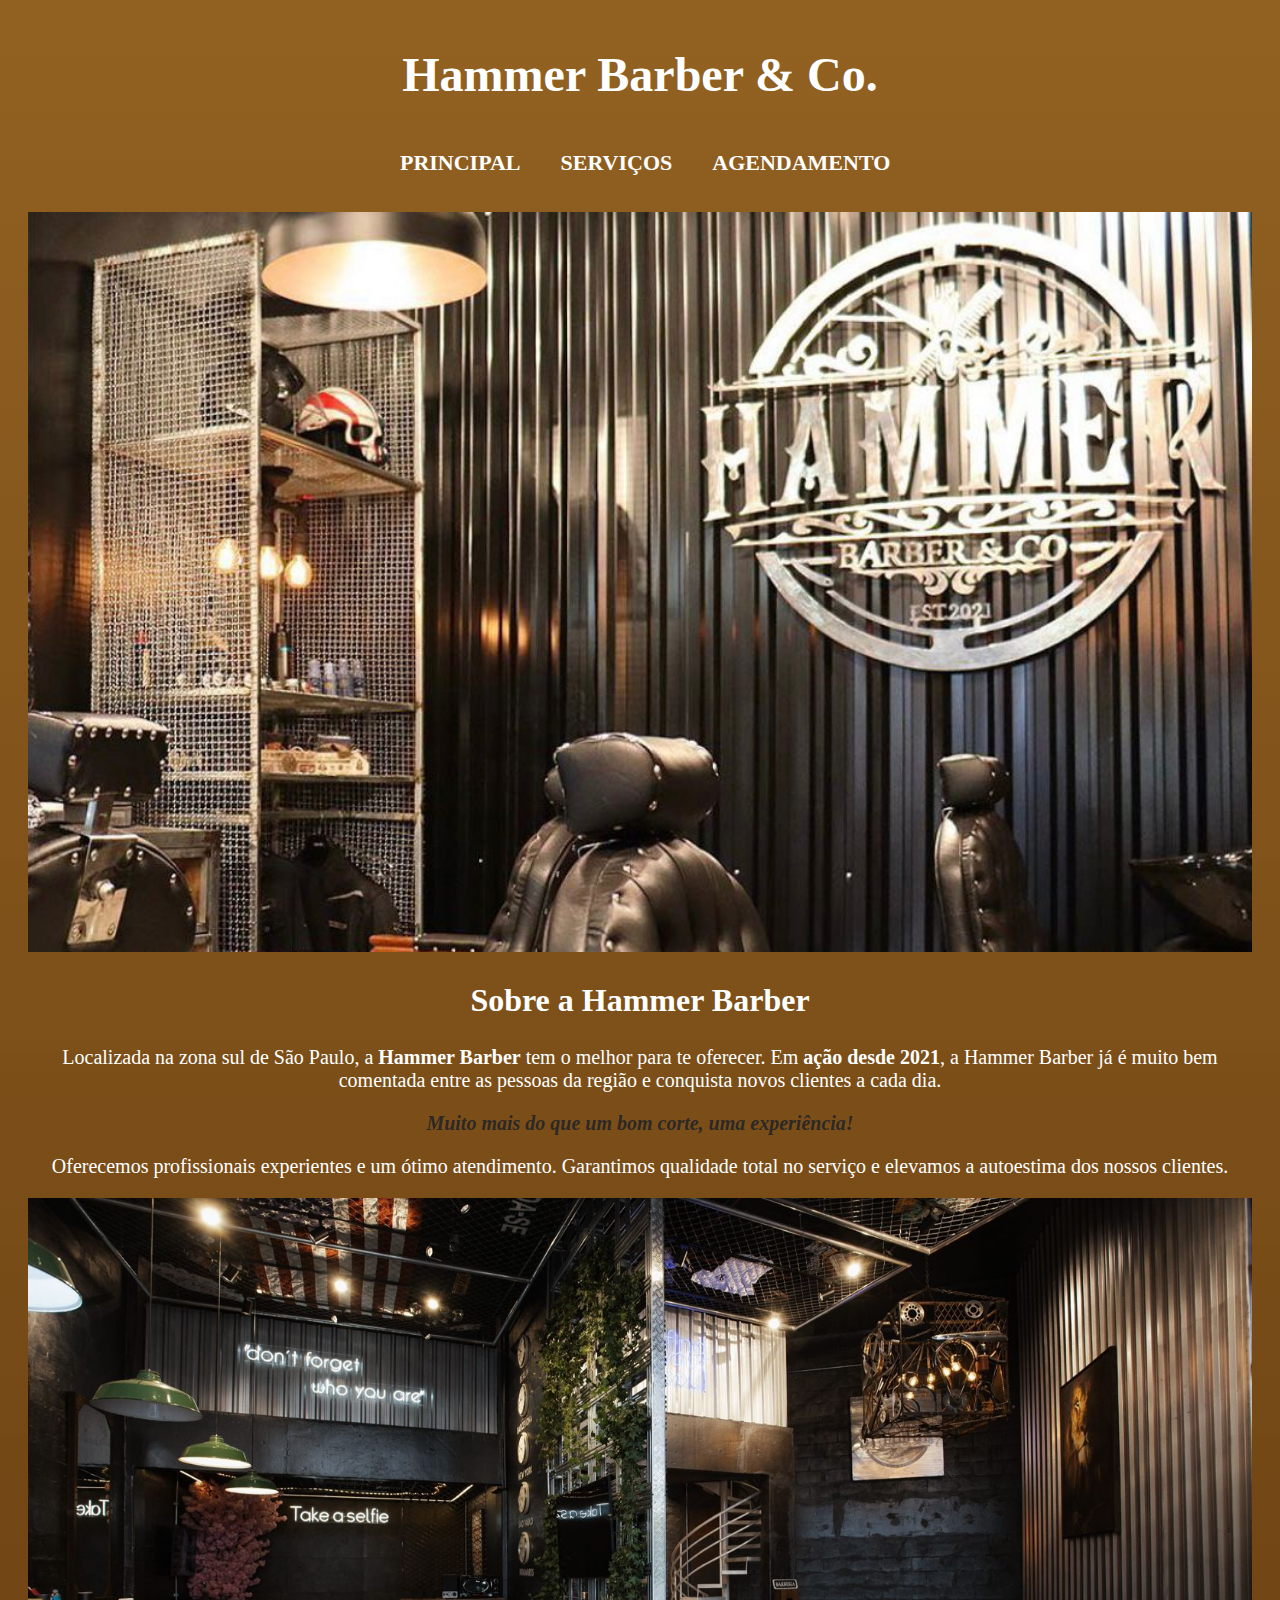
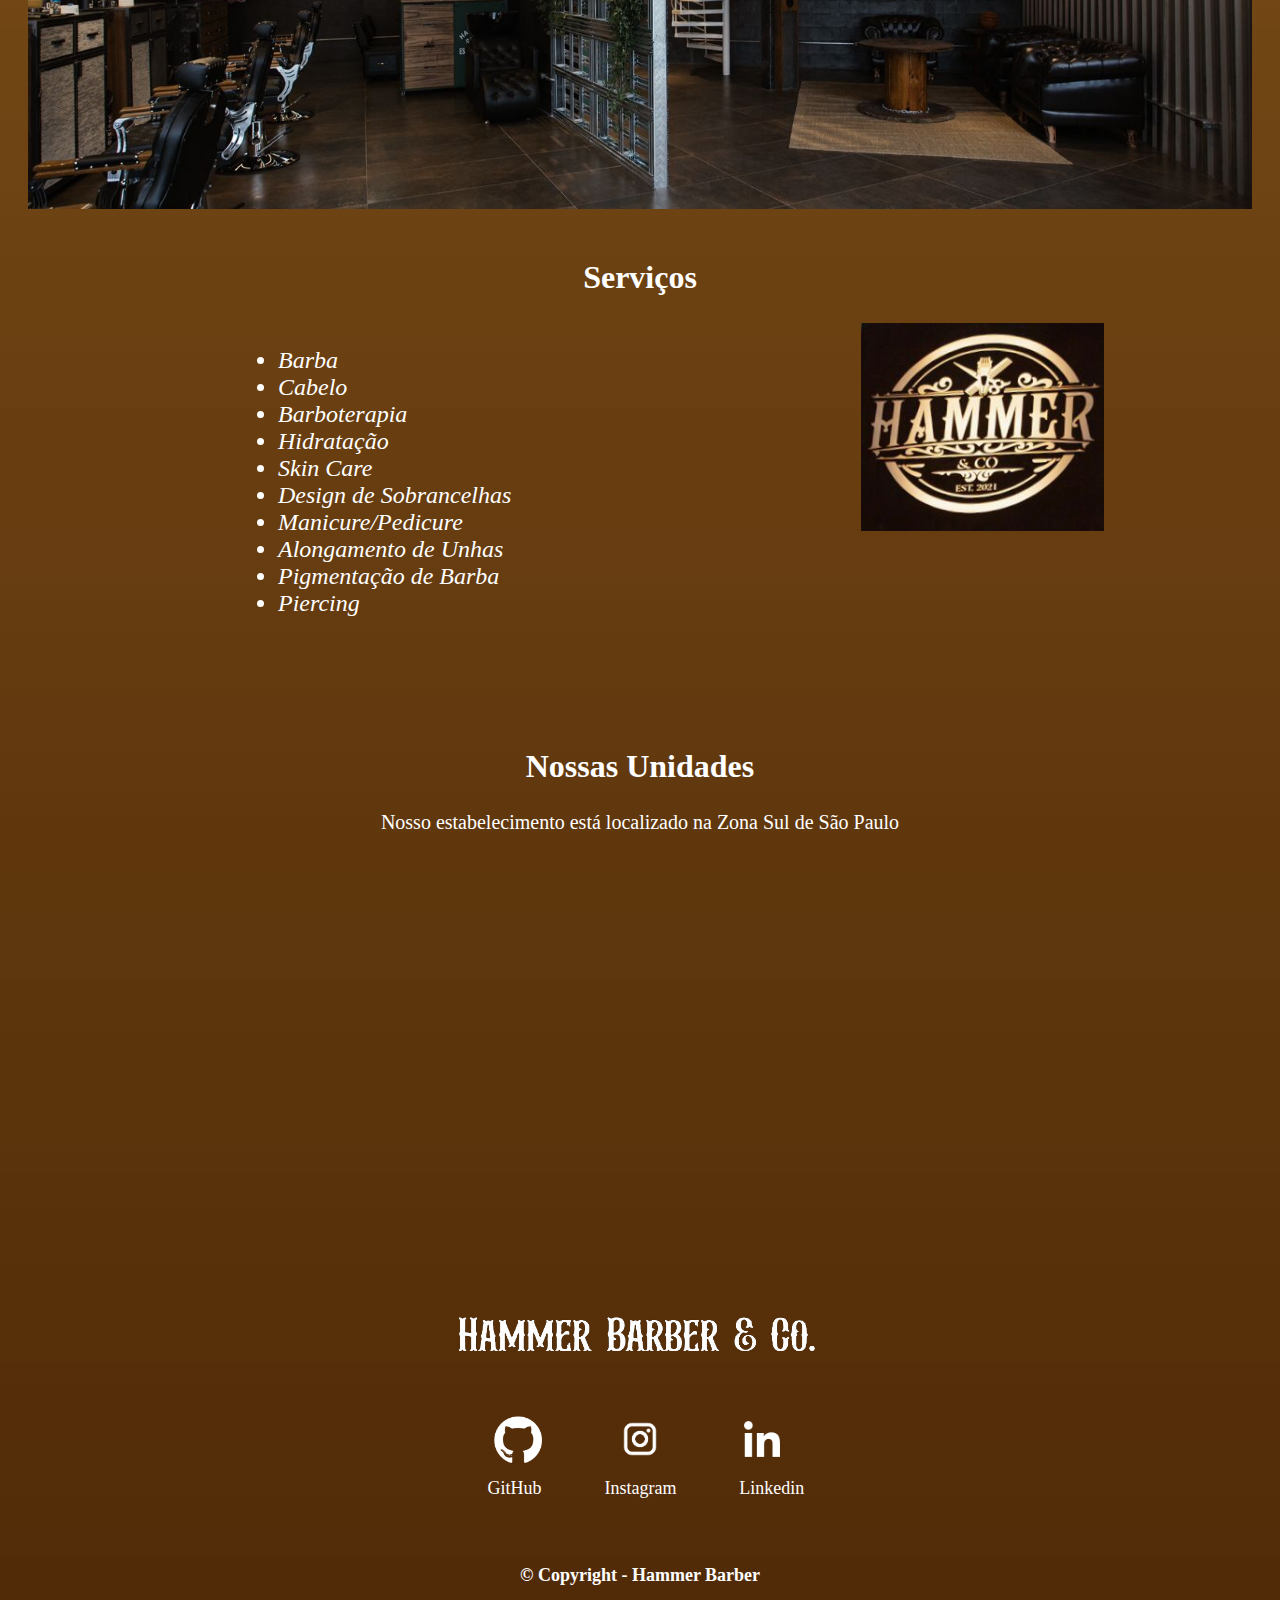
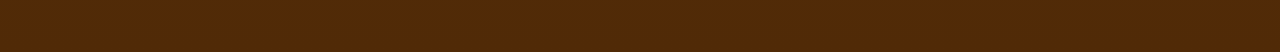
<file: index.html>
<!DOCTYPE html>
<html lang="pt-br">
    <head>
        <meta charset="UTF-8">
        <title>Hammer Barber</title>
        <link rel="stylesheet" href="./styles/style-principal.css">
    </head>

    <body>
        <header>
            <h1 class="titulo">Hammer Barber & Co.</h1>
            <div class="link">
                <nav>
                    <ul>
                        <li><a href="index.html">Principal</a></li>
                        <li><a href="serviços.html">Serviços</a></li>
                        <li><a href="agendamento.html">Agendamento</a></li>
                    </ul>
                </nav>
            </div>
        </header>

        <div class="caixa">
            <img id="banner" src="./img/Hammer1.jpeg">

            <h2>Sobre a Hammer Barber</h2>

            <p class="text-mapa">Localizada na zona sul de São Paulo, a <strong>Hammer Barber</strong> tem o melhor para te oferecer. Em <strong>ação desde 2021</strong>, a Hammer Barber já é muito bem comentada entre as pessoas da região e conquista novos clientes a cada dia.</p>

            <p id="principal"><em><strong>Muito mais do que um bom corte, uma experiência!</strong></em></p>

            <p class="text-mapa">Oferecemos profissionais experientes e um ótimo atendimento. Garantimos qualidade total no serviço e elevamos a autoestima dos nossos clientes.</p>
            <img id="banner2" src="./img/Hammer2.jpeg">
        </div>

        <h2>Serviços</h2>

        <div class="serviços">
            <ul class="itens">
                <li>Barba</li>
                <li>Cabelo</li>
                <li>Barboterapia</li>
                <li>Hidratação</li> 
                <li>Skin Care</li>
                <li>Design de Sobrancelhas</li>
                <li>Manicure/Pedicure</li>
                <li>Alongamento de Unhas</li>
                <li>Pigmentação de Barba</li>
                <li>Piercing</li>
            </ul>

            <img src="./img/Logo.jpeg" class="logo">
        </div>

        <section class="mapa">
            <h2 style="text-align: center"; color: #FFFFFF class="titulo-mapa">Nossas Unidades</h2> 
            <p class="text-mapa">Nosso estabelecimento está localizado na Zona Sul de São Paulo</p>
            <p class="localizacao"><iframe src="https://www.google.com/maps/embed?pb=!1m18!1m12!1m3!1d3655.4889009946514!2d-46.62323772562162!3d-23.62265616384518!2m3!1f0!2f0!3f0!3m2!1i1024!2i768!4f13.1!3m3!1m2!1s0x94ce5b08ee1f3d69%3A0x8f5b17b791f7b4f3!2sAv.%20do%20Cursino%2C%202400%20-%20Vila%20da%20Sa%C3%BAde%2C%20S%C3%A3o%20Paulo%20-%20SP%2C%2004132-002!5e0!3m2!1spt-BR!2sbr!4v1687297412909!5m2!1spt-BR!2sbr" width="500" height="280" style="border:0;" allowfullscreen="" loading="lazy" referrerpolicy="no-referrer-when-downgrade"></iframe></p>
            <p class="localizacao"><iframe src="https://www.google.com/maps/embed?pb=!1m18!1m12!1m3!1d3655.789922921452!2d-46.630930725622164!3d-23.611865963447723!2m3!1f0!2f0!3f0!3m2!1i1024!2i768!4f13.1!3m3!1m2!1s0x94ce5bb26b5ee665%3A0x4b4898468d7a4c5b!2sAv.%20Prof.%20Abra%C3%A3o%20de%20Morais%2C%20910%20-%20Bosque%20da%20Sa%C3%BAde%2C%20S%C3%A3o%20Paulo%20-%20SP!5e0!3m2!1spt-BR!2sbr!4v1687297628696!5m2!1spt-BR!2sbr" width="500" height="280" style="border:0;" allowfullscreen="" loading="lazy" referrerpolicy="no-referrer-when-downgrade"></iframe></p>
        </section>


        <footer>
            <img class="rodape" src="./img/logo branco2.png" alt="logo da Barbearia Hammer">
        
        <div>
                <img class="logo-redes" src="./img/github.png" >
                <img class="logo-redes" src="./img/instagram2.png">
                <img class="logo-redes" src="./img/linkedin.jpg">
        </div>

        <div>
            <a class="logo-redes__links" href="https://github.com/Barb-Sisilio">GitHub</a>
            <a class="logo-redes__links" href="https://instagram.com/hammer.bc?igshid=MzRlODBiNWFlZA==">Instagram</a>
            <a class="logo-redes__links" href="https://linkedin.com/in/BarbaraSisilio">Linkedin</a>
        </div>
            <p class="copyright">&copy; Copyright - Hammer Barber</p>
        </footer>   
    </body>
</html>
</file>
<file: styles/style-principal.css>
:root {
    --cor-principal: #FFFFFF;
    --cor-secundaria: #272626f1;
    --cor-terciaria: #000000;
}


body {
    background: linear-gradient(rgba(138, 86, 18, 0.932), rgb(80, 42, 7));
}

h1 {
    text-align: center;
    color: var(--cor-principal);
    padding-top: 15px;
    font-size: 48px;
}

.link {
    text-align: center; 
    width: 155%;
    margin: auto;
}


nav li {
    display: inline;
    margin: 0 18px;
}

nav a {
    text-transform: uppercase;
    color: var(--cor-principal);
    font-weight: bold;
    font-size: 22px;
    text-decoration: none;
}

nav a:hover {
    color: var(--cor-secundaria);
    text-decoration: underline;

}

#banner {
    width: 100%;
}

h2 {
    text-align: center;
    color: var(--cor-principal);
    font-size: 32px;
}

.caixa {
    padding: 20px;
}

#principal {
    font-size: 20px;
}

p {
    text-align: center;
    color: var(--cor-principal);
    font-size: 18px;
}

em strong {
    color: #272626f1;
}

#banner2 {
    width: 100%;
}

.itens {
    font-style: italic;
    color: var(--cor-principal);
    font-size: 24px;
}

.serviços {
    padding: 0 100px 80px 230px;
}

ul {
    display: inline-block;
    vertical-align: top;
    margin-right: 37%;
}

.logo {
    width: 26%;
}

.text-mapa {
    font-size: 20px;
    color: var(--cor-principal);
    text-align: center;
}

.localizacao {
    display: inline-block;
    padding: 2% 3% 5% 6%;
}
footer {
    text-align: center;
    font-size: 15px;
    font-weight: bold;
    padding: 40px;
}


.logo-redes {
    width: 4%;
    padding: 3.5% 3% 1% 3%; 
}

.logo-redes__links {
    color: var(--cor-principal);
    text-decoration: none;
    font-size: 18px;
    font-weight: 200;
    padding: 0 2% 0 3%;
}

.logo-redes__links:hover {
    color: var(--cor-terciaria);
    text-decoration: underline;
}

.copyright {
    padding: 4% 0 0 0;
}

.rodape {
    width: 35%;
}
</file>
